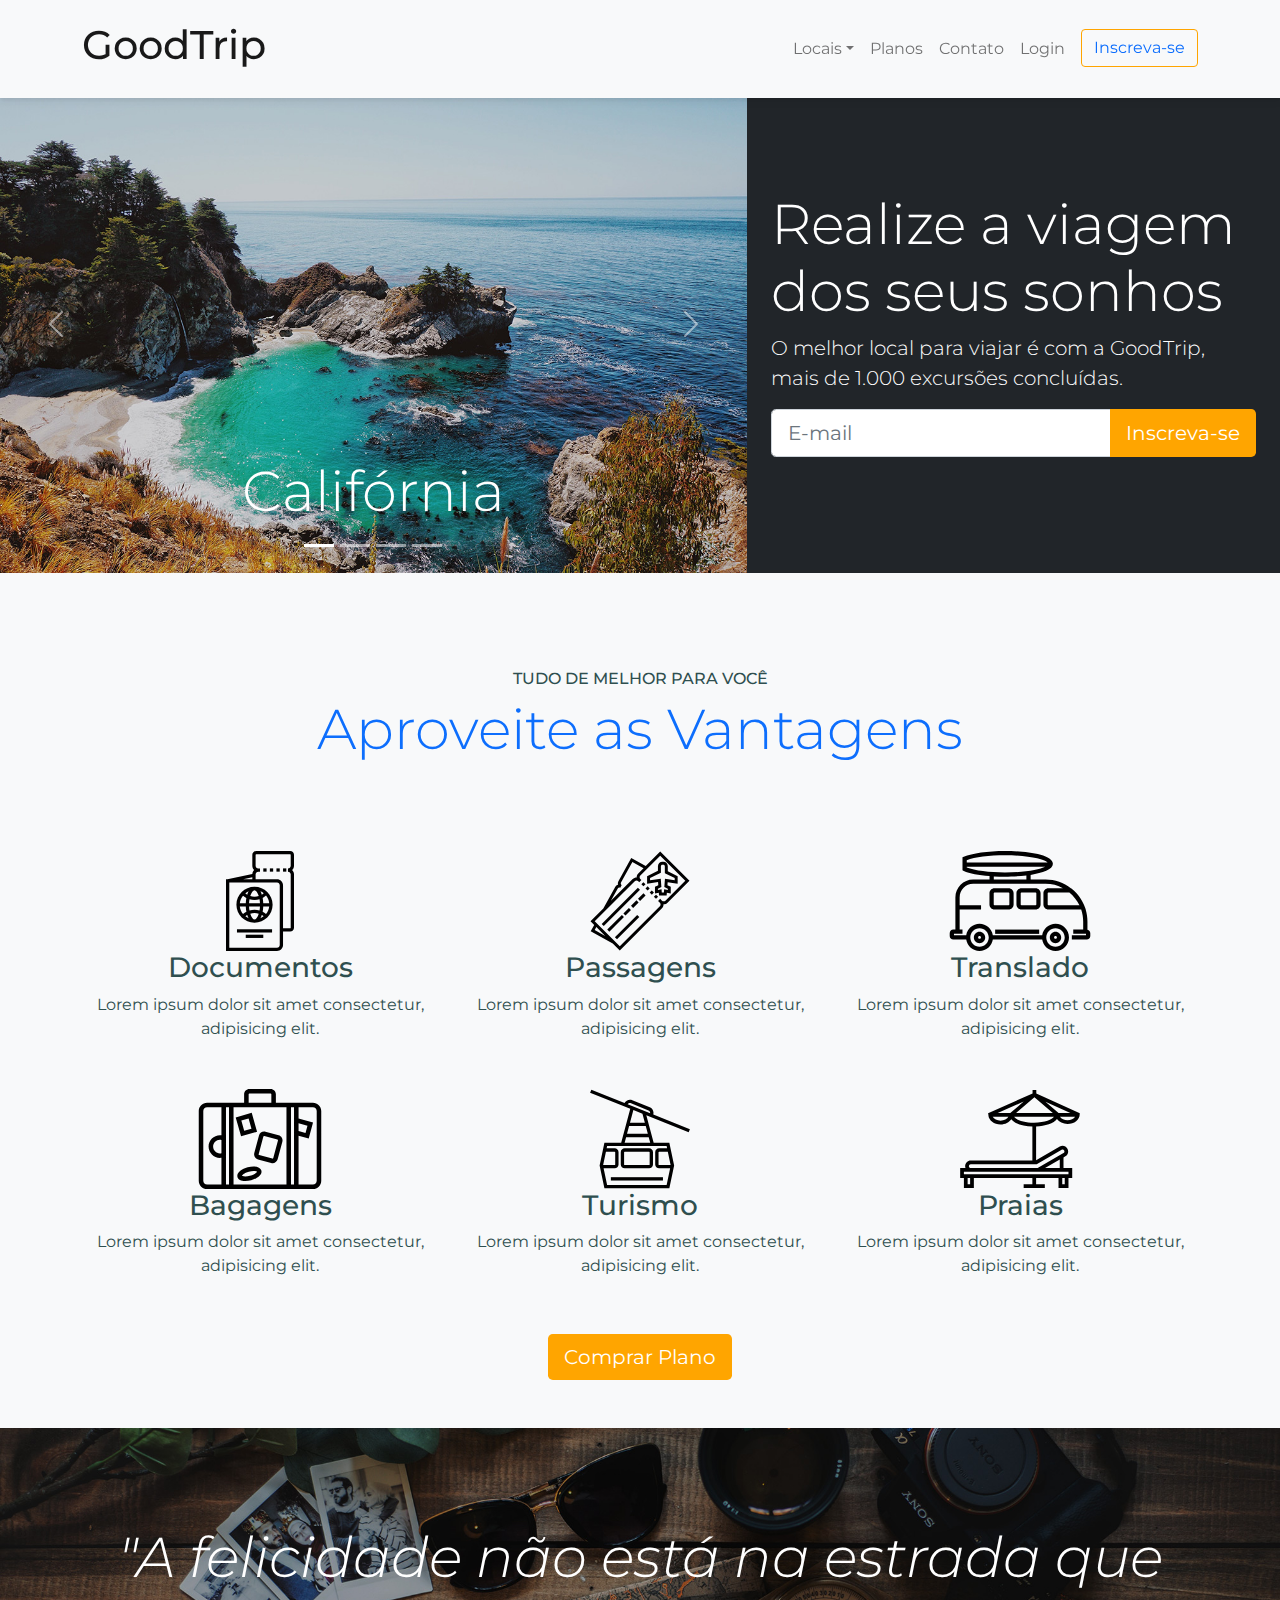
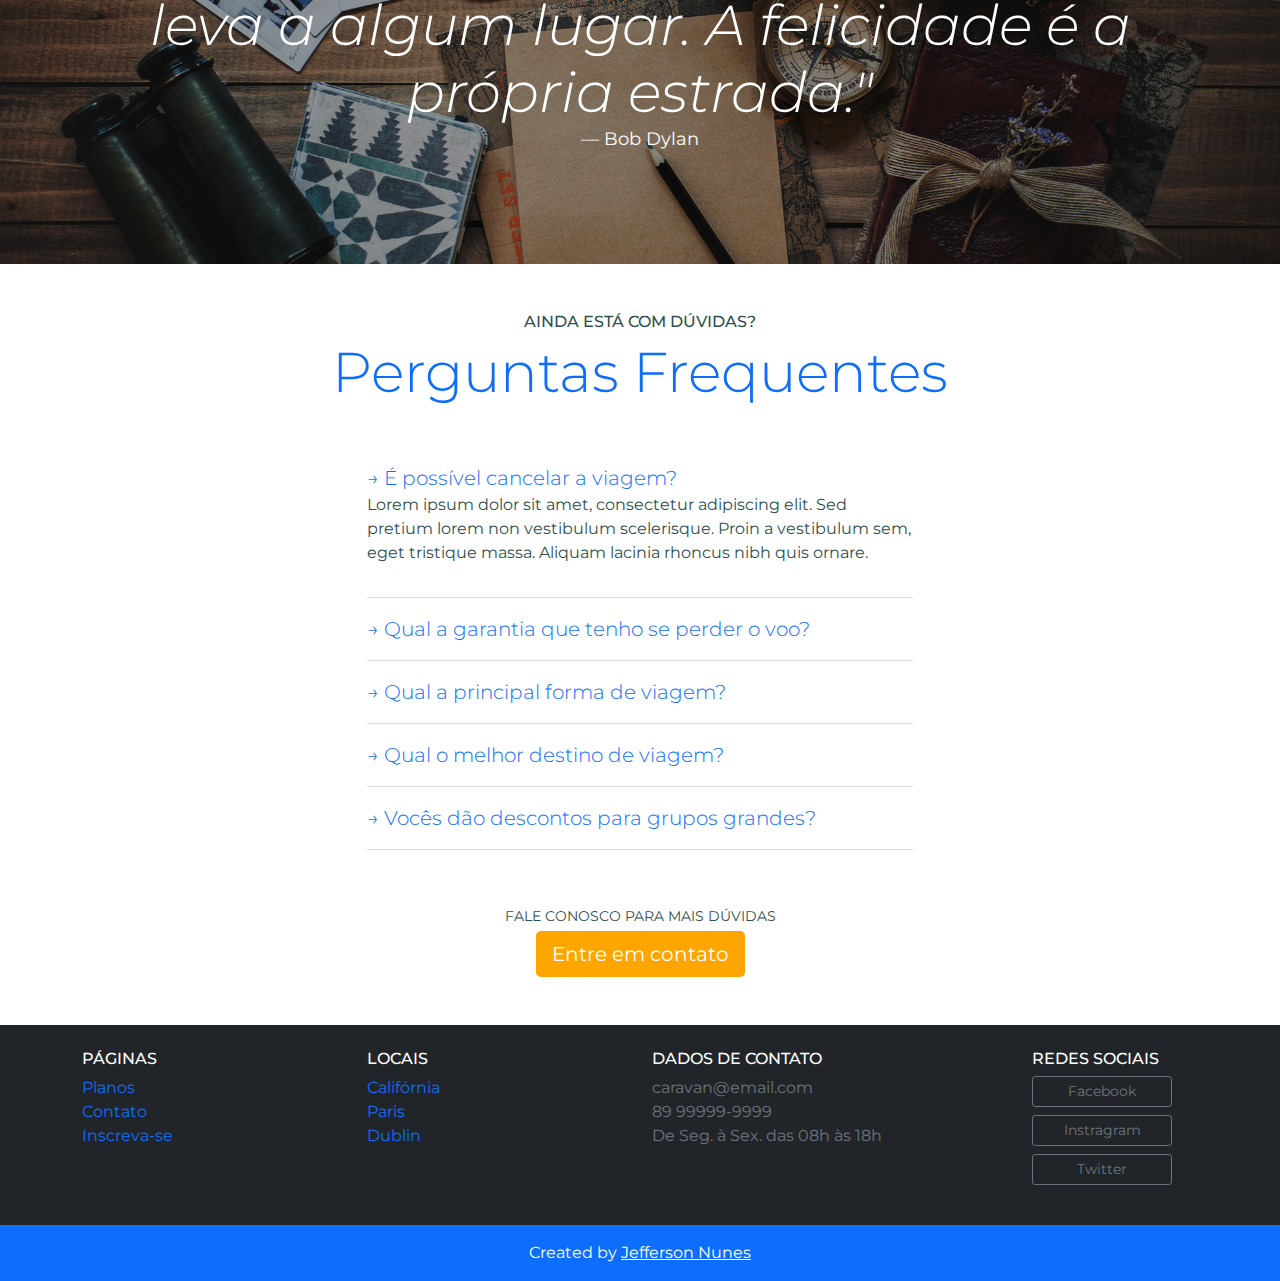
<file: index.html>
<!DOCTYPE html>
<html lang="pt-br">
<head>
    <meta charset="UTF-8">
    <meta name="viewport" content="width=device-width, initial-scale=1.0">
    <title>GoodTrip</title>
    <link rel="stylesheet" type="text/css" href="./css/bootstrap.css">
    <link rel="stylesheet" type="text/css" href="./css/style.css">
    <link rel="preconnect" href="https://fonts.gstatic.com">
    <link href="https://fonts.googleapis.com/css2?family=Montserrat:ital,wght@0,400;0,500;0,700;0,900;1,500&display=swap" rel="stylesheet">
</head>
<body>

    <!-- MODAL LOGIN -->
      <div class="modal fade" id="modalLogin" tabindex="-1" aria-labelledby="Modal Login Título" aria-hidden="true">
        <div class="modal-dialog">
          <div class="modal-content">
            <div class="modal-header">
              <h5 class="modal-title" id="exampleModalLabel">Faça Login</h5>
              <button type="button" class="btn-close" data-bs-dismiss="modal" aria-label="Close"></button>
            </div>
            <div class="modal-body">
                <form>
                    <div class="mb-3">
                      <label for="exampleInputEmail1" class="form-label">E-mail</label>
                      <input type="email" class="form-control" id="loginEmail" aria-describedby="emailHelp">
                    </div>
                    <div class="mb-3">
                      <label for="exampleInputPassword1" class="form-label">Senha</label>
                      <input type="password" class="form-control" id="loginSenha">
                    </div>
                    <div class="mb-3 form-check">
                      <input type="checkbox" class="form-check-input" id="exampleCheck1">
                      <label class="form-check-label" for="exampleCheck1">Mantenha conectado</label>
                    </div>
                    <button type="submit" class="btn btn-primary">Entrar</button>
                    <div id="emailHelp" class="form-text">Esqueceu sua senha? <a class="text-decoration-none" href="#">Clique aqui.</a></div>
                  </form>
            </div>
            
          </div>
        </div>
      </div>
    <!-- FIM MODAL LOGIN -->
    <nav class="navbar navbar-expand-md fixed-top navbar-light bg-light py-3 box-shadow">
        <div class="container">
            <a href="index.html" class="navbar-brand">
                <h1 class="fs-1">GoodTrip</h1>
                <!-- <img src="./img/caravan.svg" alt="Caravan"> -->
            </a>
            <button class="navbar-toggler" type="button" data-bs-toggle="collapse" data-bs-target="#navbarSupportedContent" aria-controls="navbarSupportedContent" aria-expanded="false" aria-label="Toggle navigation">
                <span class="navbar-toggler-icon"></span>
            </button>
            <div class="collapse navbar-collapse justify-content-end" id="navbarSupportedContent">
                <ul class="navbar-nav ml-auto">
                    <li class="nav-item dropdown" >
                        <a href="#" class="nav-link dropdown-toggle" id="navbarDropdown" role="button" data-bs-toggle="dropdown" aria-expanded="false">Locais</a>
                        <ul class="dropdown-menu" aria-labelledby="navbarDropdown">
                            <li><a class="dropdown-item" href="local.html">Fortaleza</a></li>
                            <li><a class="dropdown-item" href="local.html">Califórnia</a></li>
                            <li><a class="dropdown-item" href="local.html">Paris</a></li>
                            <li><a class="dropdown-item" href="local.html">Dublin</a></li>
                        </ul>
                    </li>
                    <li class="nav-item">
                        <a href="planos.html" class="nav-link">Planos</a>
                    </li>
                    <li class="nav-item">
                        <a href="contato.html" class="nav-link">Contato</a>
                    </li>
                    <li class="nav-item">
                        <a href="#" class="nav-link" data-bs-toggle="modal" data-bs-target="#modalLogin"> Login</a>
                    </li>
                    <li class="nav-item">
                        <a class="btn btn-outline-primary ms-md-2" href="inscricao.html">Inscreva-se</a>
                    </li>
                </ul>
            </div>
        </div>
    </nav>

    <section class="container-fluid">
        <div class="row bg-dark text-white">
            <div class="col-lg-7 p-0">
                <div id="carouselCity" class="carousel slide" data-bs-ride="carousel">
                    <ol class="carousel-indicators">
                      <li data-bs-target="#carouselCity" data-bs-slide-to="0" class="active"></li>
                      <li data-bs-target="#carouselCity" data-bs-slide-to="1"></li>
                      <li data-bs-target="#carouselCity" data-bs-slide-to="2"></li>
                      <li data-bs-target="#carouselCity" data-bs-slide-to="3"></li>
                    </ol>
                    <div class="carousel-inner">
                      <div class="carousel-item active">
                        <img src="./img/california.jpg" class="d-block w-100" alt="Califórnia">
                        <div class="carousel-caption">
                            <h3 class="display-4">Califórnia</h3>
                        </div>
                      </div>
                      <div class="carousel-item">
                        <img src="./img/paris.jpg" class="d-block w-100" alt="Paris">
                        <div class="carousel-caption">
                            <h3 class="display-4">Paris</h3>
                        </div>
                      </div>
                      <div class="carousel-item">
                        <img src="./img/dublin.jpg" class="d-block w-100" alt="Dublin">
                        <div class="carousel-caption">
                            <h3 class="display-4">Dublin</h3>
                        </div>
                      </div>
                      <div class="carousel-item">
                        <img src="./img/fortaleza.jpg" class="d-block w-100" alt="Fortaleza">
                        <div class="carousel-caption">
                            <h3 class="display-4">Fortaleza</h3>
                        </div>
                    </div>
                    <a class="carousel-control-prev" href="#carouselCity" role="button" data-bs-slide="prev">
                      <span class="carousel-control-prev-icon" aria-hidden="true"></span>
                      <span class="visually-hidden">Previous</span>
                    </a>
                    <a class="carousel-control-next" href="#carouselCity" role="button" data-bs-slide="next">
                      <span class="carousel-control-next-icon" aria-hidden="true"></span>
                      <span class="visually-hidden">Next</span>
                    </a>
                </div>
                </div>
            </div>
            <div class="col-lg-5 p-4 align-self-center">
                <h1 class="display-4">Realize a viagem dos seus sonhos</h1>
                <p class="lead">O melhor local para viajar é com a GoodTrip, mais de 1.000 excursões concluídas.</p>
                <form>
                    <div class="input-group input-group-lg">
                        <input type="email" required class="form-control" placeholder="E-mail" aria-label="digite seu email">
                        <button class="btn btn-primary" type="button">Inscreva-se</button>
                    </div>
                </form>
            </div>
        </div>
    </section>

    <section class="py-5 bg-light text-center">
        <div class="container">
            <div class="my-5">
                <span class="h6 d-block">TUDO DE MELHOR PARA VOCÊ</span>
                <h2 class="display-4 text-primary">Aproveite as Vantagens</h2>
            </div>
            <div class="row py-4">
                <div class="col-xl-4 col-md-6 my-3">
                    <div style="height: 100px;" class="d-flex justify-content-center">
                        <img src="./img/icones/passaporte.svg" alt="Passaporte">
                    </div>
                    <h3>Documentos</h3>
                    <p>Lorem ipsum dolor sit amet consectetur, adipisicing elit.</p>
                </div>
                <div class="col-xl-4 col-md-6 my-3">
                    <div style="height: 100px;" class="d-flex justify-content-center">
                        <img src="./img/icones/passagens.svg" alt="Passagens">
                    </div>
                    <h3>Passagens</h3>
                    <p>Lorem ipsum dolor sit amet consectetur, adipisicing elit.</p>
                </div>
                <div class="col-xl-4 col-md-6 my-3">
                    <div style="height: 100px;" class="d-flex justify-content-center">
                        <img src="./img/icones/translado.svg" alt="translado">
                    </div>
                    <h3>Translado</h3>
                    <p>Lorem ipsum dolor sit amet consectetur, adipisicing elit.</p>
                </div>
                <div class="col-xl-4 col-md-6 my-3">
                    <div style="height: 100px;" class="d-flex justify-content-center">
                        <img src="./img/icones/bagagens.svg" alt="Bagagens">
                    </div>
                    <h3>Bagagens</h3>
                    <p>Lorem ipsum dolor sit amet consectetur, adipisicing elit.</p>
                </div>
                <div class="col-xl-4 col-md-6 my-3">
                    <div style="height: 100px;" class="d-flex justify-content-center">
                        <img src="./img/icones/turismo.svg" alt="Turismo">
                    </div>
                    <h3>Turismo</h3>
                    <p>Lorem ipsum dolor sit amet consectetur, adipisicing elit.</p>
                </div>
                <div class="col-xl-4 col-md-6 my-3">
                    <div style="height: 100px;" class="d-flex justify-content-center">
                        <img src="./img/icones/praias.svg" alt="praias">
                    </div>
                    <h3>Praias</h3>
                    <p>Lorem ipsum dolor sit amet consectetur, adipisicing elit.</p>
                </div>
            </div>

            <a href="planos.html" class="btn btn-primary btn-lg">Comprar Plano</a>
        </div>
    </section>

    <section id="home-quote" class="p-md-5">
        <blockquote class="blockquote text-center text-white p-md-5 p-3" >
            <p class="display-4"><em>"A felicidade não está na estrada que leva a algum lugar. A felicidade é a própria estrada."</em></p>
            <figcaption class="blockquote-footer text-white">Bob Dylan</figcaption>
        </blockquote>
    </section>

    <section class="container">
        <div class="my-5 text-center">
            <span class="h6 d-block">AINDA ESTÁ COM DÚVIDAS?</span>
            <h2 class="display-4 text-primary">Perguntas Frequentes</h2>
        </div>
        <div class="row justify-content-center">
            <div class="col-md-6" id="perguntasFrequentes" data-children="pergunta">
                <div class="pergunta py-2">
                    <a class="lead collapsed text-decoration-none" data-bs-toggle="collapse" href="#pergunta1">→ É possível cancelar a viagem?</a>
                    <div id="pergunta1" class="collapse.show" data-parent="#perguntasFrequentes" role="tabpanel"><p>
                        Lorem ipsum dolor sit amet, consectetur adipiscing elit. Sed pretium lorem non vestibulum scelerisque. Proin a vestibulum sem, eget tristique massa. Aliquam lacinia rhoncus nibh quis ornare.
                    </p></div>
                </div>
                <div class="dropdown-divider"></div>
                <div class="pergunta py-2">
                    <a class="lead collapsed text-decoration-none" data-bs-toggle="collapse" href="#pergunta2">→ Qual a garantia que tenho se perder o voo?</a>
                    <div id="pergunta2" class="collapse" data-parent="#perguntasFrequentes" role="tabpanel"><p>
                        Lorem ipsum dolor sit amet, consectetur adipiscing elit. Sed pretium lorem non vestibulum scelerisque. Proin a vestibulum sem, eget tristique massa. Aliquam lacinia rhoncus nibh quis ornare.
                    </p></div>
                </div>
                <div class="dropdown-divider"></div>
                <div class="pergunta py-2">
                    <a class="lead collapsed text-decoration-none" data-bs-toggle="collapse" href="#pergunta3">→ Qual a principal forma de viagem?</a>
                    <div id="pergunta3" class="collapse" data-parent="#perguntasFrequentes" role="tabpanel"><p>
                        Lorem ipsum dolor sit amet, consectetur adipiscing elit. Sed pretium lorem non vestibulum scelerisque. Proin a vestibulum sem, eget tristique massa. Aliquam lacinia rhoncus nibh quis ornare.
                    </p></div>
                </div>
                <div class="dropdown-divider"></div>
                <div class="pergunta py-2">
                    <a class="lead text-decoration-none" data-bs-toggle="collapse" href="#pergunta4">→ Qual o melhor destino de viagem?</a>
                    <div id="pergunta4" class="collapse" data-parent="#perguntasFrequentes" role="tabpanel"><p>
                        Lorem ipsum dolor sit amet, consectetur adipiscing elit. Sed pretium lorem non vestibulum scelerisque. Proin a vestibulum sem, eget tristique massa. Aliquam lacinia rhoncus nibh quis ornare.
                    </p></div>
                </div>
                <div class="dropdown-divider"></div>
                <div class="pergunta py-2">
                    <a class="lead text-decoration-none" data-bs-toggle="collapse"  href="#pergunta5">→ Vocês dão descontos para grupos grandes?</a>
                    <div id="pergunta5" class="collapse" data-parent="#perguntasFrequentes" role="tabpanel"><p>
                        Lorem ipsum dolor sit amet, consectetur adipiscing elit. Sed pretium lorem non vestibulum scelerisque. Proin a vestibulum sem, eget tristique massa. Aliquam lacinia rhoncus nibh quis ornare.
                    </p></div>
                </div>
                <div class="dropdown-divider"></div>
            </div>
        </div>
        <div class="text-center my-5">
            <p class="small m-1">FALE CONOSCO PARA MAIS DÚVIDAS</p>
            <a class="btn btn-primary btn-lg" href="contato.html">Entre em contato</a>
        </div>
    </section>

    <footer class="bg-dark text-white mt-5">
        <div class="container py-4">
            <div class="row">
                <div class="col-md-3 col-6">
                    <h4 class="h6">PÁGINAS</h4>
                        <ul class="list-unstyled">
                            <li><a class="text-decoration-none" href="planos.html">Planos</a></li>
                            <li><a class="text-decoration-none" href="contato.html">Contato</a></li>
                            <li><a class="text-decoration-none" href="inscricao.html">Inscreva-se</a></li>
                        </ul>
                </div>
                <div class="col-md-3 col-6">
                    <h4 class="h6">LOCAIS</h4>
                        <ul class="list-unstyled text-decoration-none">
                            <li><a class="text-decoration-none" href="local.html">Califórnia</a></li>
                            <li><a class="text-decoration-none" href="local.html">Paris</a></li>
                            <li><a class="text-decoration-none" href="local.html">Dublin</a></li>
                        </ul>
                </div>
                <div class="col-md-4 col-6">
                    <h4 class="h6">DADOS DE CONTATO</h4>
                        <ul class="list-unstyled">
                            <li><a class="text-decoration-none text-secondary" href="mailto:caravan@email.com">caravan@email.com</a> </li>
                            <li><a class="text-decoration-none text-secondary" href="tel:+55 89 99999-9999">89 99999-9999</a></li>
                            <li class="text-secondary">De Seg. à Sex. das 08h às 18h</li>
                        </ul>
                </div>
                <div class="col-md-2 col-6">
                    <h4 class="h6">REDES SOCIAIS</h4>
                    <ul class="list-unstyled">
                        <li><a class="btn btn-outline-secondary d-block mb-2 btn-sm" href="https://facebook.com" target="_blank" style="max-width: 140px;">Facebook</a></li>
                        <li><a class="btn btn-outline-secondary d-block mb-2 btn-sm" href="https://instragram.com" target="_blank" style="max-width: 140px">Instragram</a></li>
                        <li><a class="btn btn-outline-secondary d-block mb-2 btn-sm" href="https://twitter.com" target="_blank" style="max-width: 140px">Twitter</a></li>
                    </ul>
                </div>
            </div>
        </div>
        <div class="bg-primary text-center py-3">
            <p class="mb-0">Created by <a class="text-white" href="https://github.com/jefferson-rtt">Jefferson Nunes</a> </p>
        </div>
    </footer>

    <script type="text/javascript" src="./js/bootstrap.js"></script>
    <script type="text/javascript" src="./js/script.js"></script>
</body>
</html>
</file>
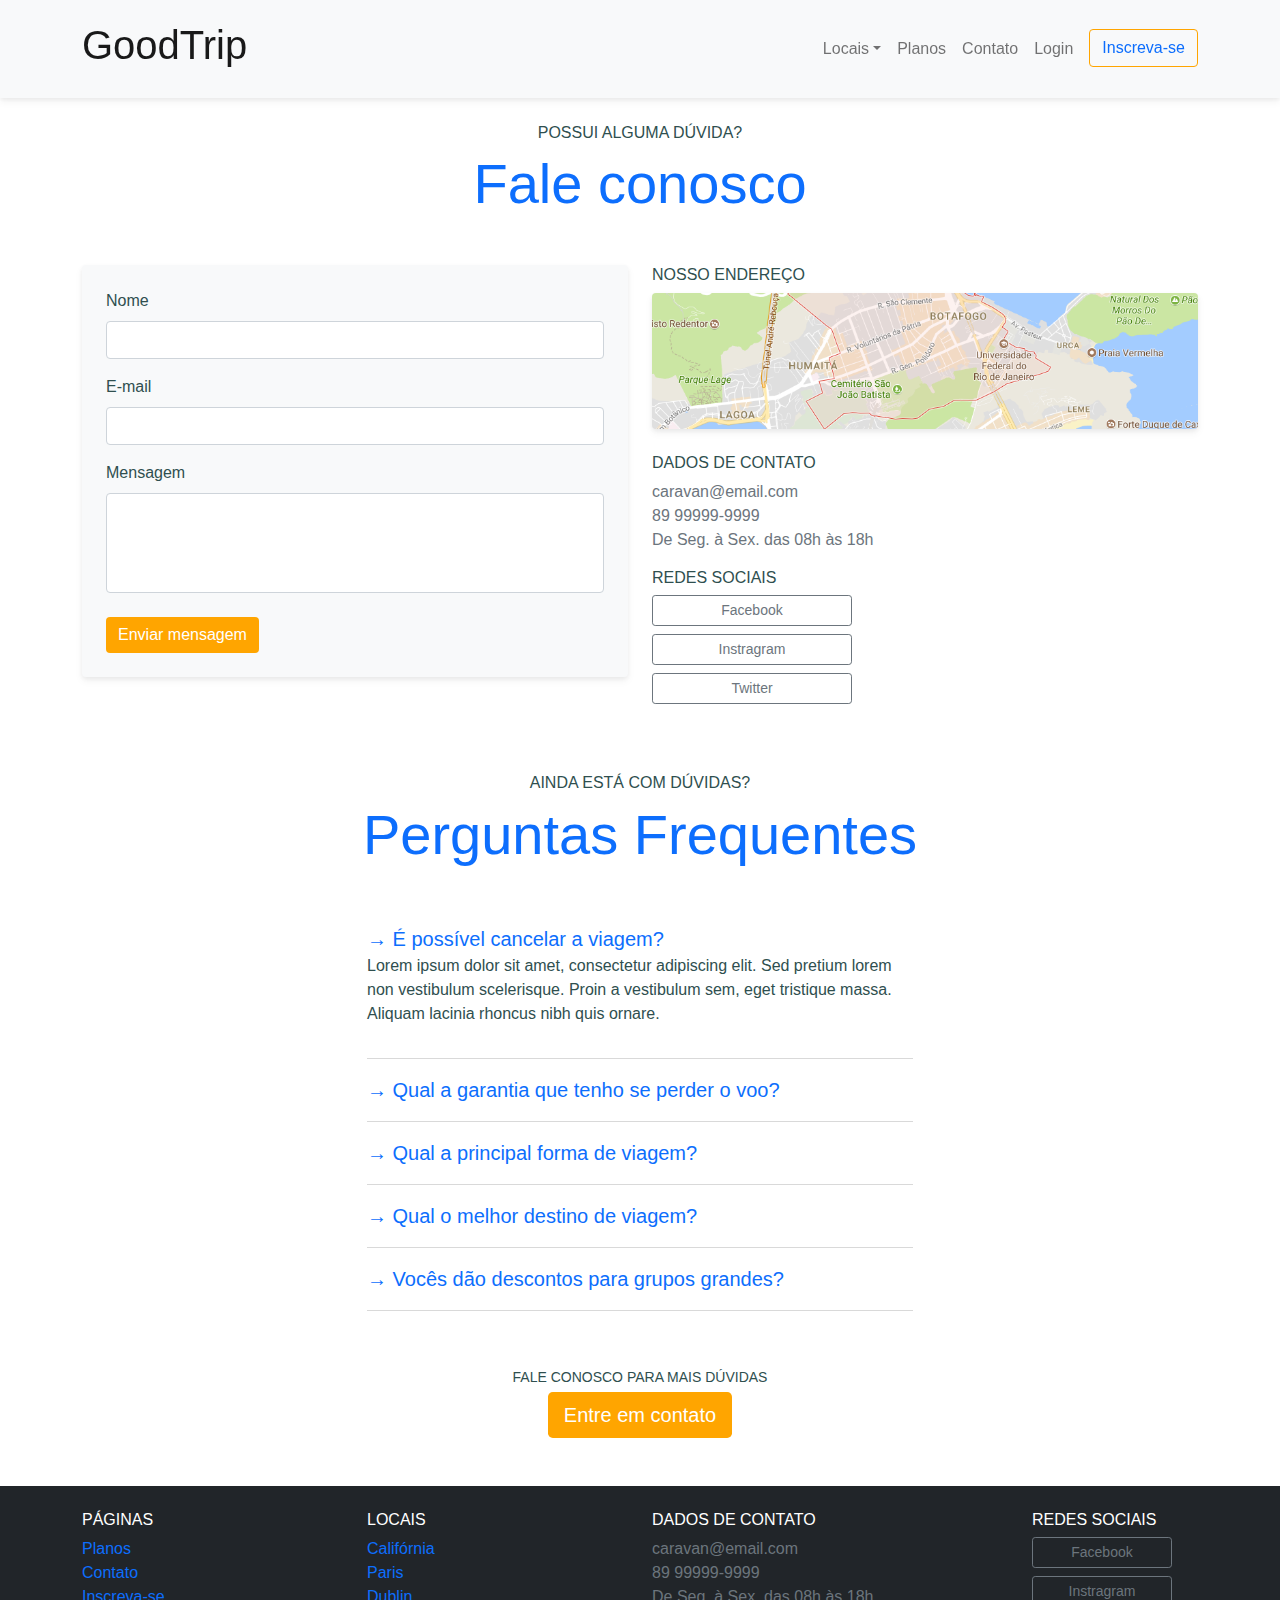
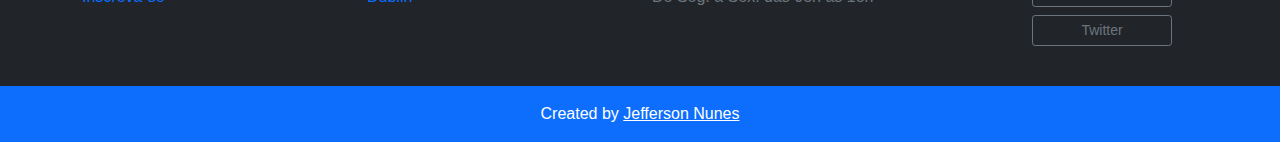
<file: contato.html>
<!DOCTYPE html>
<html lang="pt-br">
<head>
    <meta charset="UTF-8">
    <meta name="viewport" content="width=device-width, initial-scale=1.0">
    <title>GoodTrip</title>
    <link rel="stylesheet" type="text/css" href="./css/bootstrap.css">
    <link rel="stylesheet" type="text/css" href="./css/style.css">
</head>
<body>

    <!-- MODAL LOGIN -->

      <div class="modal fade" id="modalLogin" tabindex="-1" aria-labelledby="Modal Login Título" aria-hidden="true">
        <div class="modal-dialog">
          <div class="modal-content">
            <div class="modal-header">
              <h5 class="modal-title" id="exampleModalLabel">Faça Login</h5>
              <button type="button" class="btn-close" data-bs-dismiss="modal" aria-label="Close"></button>
            </div>
            <div class="modal-body">
                <form>
                    <div class="mb-3">
                      <label for="exampleInputEmail1" class="form-label">E-mail</label>
                      <input type="email" class="form-control" id="loginEmail" aria-describedby="emailHelp">
                    </div>
                    <div class="mb-3">
                      <label for="exampleInputPassword1" class="form-label">Senha</label>
                      <input type="password" class="form-control" id="loginSenha">
                    </div>
                    <div class="mb-3 form-check">
                      <input type="checkbox" class="form-check-input" id="exampleCheck1">
                      <label class="form-check-label" for="exampleCheck1">Mantenha conectado</label>
                    </div>
                    <button type="submit" class="btn btn-primary">Entrar</button>
                    <div id="emailHelp" class="form-text">Esqueceu sua senha? <a class="text-decoration-none" href="#">Clique aqui.</a></div>
                  </form>
            </div>
            
          </div>
        </div>
      </div>


    <!-- FIM MODAL LOGIN -->
    <nav class="navbar navbar-expand-md fixed-top navbar-light bg-light py-3 box-shadow">
        <div class="container">
            <a href="index.html" class="navbar-brand">
                <h1 class="fs-1">GoodTrip</h1>
                <!-- <img src="./img/caravan.svg" alt="Caravan"> -->
            </a>
            <button class="navbar-toggler" type="button" data-bs-toggle="collapse" data-bs-target="#navbarSupportedContent" aria-controls="navbarSupportedContent" aria-expanded="false" aria-label="Toggle navigation">
                <span class="navbar-toggler-icon"></span>
            </button>
            <div class="collapse navbar-collapse justify-content-end" id="navbarSupportedContent">
                <ul class="navbar-nav ml-auto">
                    <li class="nav-item dropdown" >
                        <a href="#" class="nav-link dropdown-toggle" id="navbarDropdown" role="button" data-bs-toggle="dropdown" aria-expanded="false">Locais</a>
                        <ul class="dropdown-menu" aria-labelledby="navbarDropdown">
                            <li><a class="dropdown-item" href="local.html">Fortaleza</a></li>
                            <li><a class="dropdown-item" href="local.html">Califórnia</a></li>
                            <li><a class="dropdown-item" href="local.html">Paris</a></li>
                            <li><a class="dropdown-item" href="local.html">Dublin</a></li>
                        </ul>
                    </li>
                    <li class="nav-item">
                        <a href="planos.html" class="nav-link">Planos</a>
                    </li>
                    <li class="nav-item">
                        <a href="contato.html" class="nav-link">Contato</a>
                    </li>
                    <li class="nav-item">
                        <a href="#" class="nav-link" data-bs-toggle="modal" data-bs-target="#modalLogin"> Login</a>
                    </li>
                    <li class="nav-item">
                        <a class="btn btn-outline-primary ms-md-2" href="inscricao.html">Inscreva-se</a>
                    </li>
                </ul>
            </div>
        </div>
    </nav>

    <section class="container">
        <div class="my-5 text-center">
            <span class="h6 d-block">POSSUI ALGUMA DÚVIDA?</span>
            <h1 class="display-4 text-primary">Fale conosco</h1>
        </div>
        <div class="row">
            <div class="col-md mb-5">
                <form class="bg-light rounded p-4 box-shadow">
                    <div class="mb-3">
                        <label for="nomeCliente" class="form-label">Nome</label>
                        <input type="password" class="form-control" id="nomeCliente">
                    </div>
                    <div class="mb-3">
                      <label for="clienteEmail" class="form-label">E-mail</label>
                      <input type="email" class="form-control" id="clienteEmail" aria-describedby="Email">
                    </div>
                    <div class="form-group">
                        <label for="mensagemCliente" class="form-label">Mensagem</label>
                        <textarea class="form-control" id="mensagemCliente" style="height: 100px; resize: none;"></textarea>
                      </div>
                    <button type="submit" class="btn btn-primary mt-4">Enviar mensagem</button>
                </form>
            </div>
            <div class="col">
                <h2 class="h6">NOSSO ENDEREÇO</h2>
                <a href=""><img class="img-fluid bg-light rounded mb-4 box-shadow" src="./img/mapa.png" alt=""></a>
                    <h4 class="h6">DADOS DE CONTATO</h4>
                        <ul class="list-unstyled">
                            <li><a class="text-decoration-none text-secondary" href="mailto:caravan@email.com">caravan@email.com</a> </li>
                            <li><a class="text-decoration-none text-secondary" href="tel:+55 89 99999-9999">89 99999-9999</a></li>
                            <li class="text-secondary">De Seg. à Sex. das 08h às 18h</li>
                        </ul>
                    <h4 class="h6">REDES SOCIAIS</h4>
                    <ul class="list-unstyled" style="max-width: 200px">
                        <li><a class="btn btn-outline-secondary d-block mb-2 btn-sm" href="https://facebook.com" target="_blank">Facebook</a></li>
                        <li><a class="btn btn-outline-secondary d-block mb-2 btn-sm" href="https://instragram.com" target="_blank">Instragram</a></li>
                        <li><a class="btn btn-outline-secondary d-block mb-2 btn-sm" href="https://twitter.com" target="_blank">Twitter</a></li>
                    </ul>

            </div>
        </div>
    </section>

    <section class="container">
        <div class="my-5 text-center">
            <span class="h6 d-block">AINDA ESTÁ COM DÚVIDAS?</span>
            <h2 class="display-4 text-primary">Perguntas Frequentes</h2>
        </div>
        <div class="row justify-content-center">
            <div class="col-md-6" id="perguntasFrequentes" data-children=".pergunta">
                <div class="pergunta py-2">
                    <a class="lead collapsed text-decoration-none" data-bs-toggle="collapse" href="#pergunta1">→ É possível cancelar a viagem?</a>
                    <div id="pergunta1" class="collapse.show" data-parent="#perguntasFrequentes" role="tabpanel"><p>
                        Lorem ipsum dolor sit amet, consectetur adipiscing elit. Sed pretium lorem non vestibulum scelerisque. Proin a vestibulum sem, eget tristique massa. Aliquam lacinia rhoncus nibh quis ornare.
                    </p></div>
                </div>
                <div class="dropdown-divider"></div>
                <div class="pergunta py-2">
                    <a class="lead collapsed text-decoration-none" data-bs-toggle="collapse" href="#pergunta2">→ Qual a garantia que tenho se perder o voo?</a>
                    <div id="pergunta2" class="collapse" data-parent="#perguntasFrequentes" role="tabpanel"><p>
                        Lorem ipsum dolor sit amet, consectetur adipiscing elit. Sed pretium lorem non vestibulum scelerisque. Proin a vestibulum sem, eget tristique massa. Aliquam lacinia rhoncus nibh quis ornare.
                    </p></div>
                </div>
                <div class="dropdown-divider"></div>
                <div class="pergunta py-2">
                    <a class="lead collapsed text-decoration-none" data-bs-toggle="collapse" href="#pergunta3">→ Qual a principal forma de viagem?</a>
                    <div id="pergunta3" class="collapse" data-parent="#perguntasFrequentes" role="tabpanel"><p>
                        Lorem ipsum dolor sit amet, consectetur adipiscing elit. Sed pretium lorem non vestibulum scelerisque. Proin a vestibulum sem, eget tristique massa. Aliquam lacinia rhoncus nibh quis ornare.
                    </p></div>
                </div>
                <div class="dropdown-divider"></div>
                <div class="pergunta py-2">
                    <a class="lead text-decoration-none" data-bs-toggle="collapse" href="#pergunta4">→ Qual o melhor destino de viagem?</a>
                    <div id="pergunta4" class="collapse" data-parent="#perguntasFrequentes" role="tabpanel"><p>
                        Lorem ipsum dolor sit amet, consectetur adipiscing elit. Sed pretium lorem non vestibulum scelerisque. Proin a vestibulum sem, eget tristique massa. Aliquam lacinia rhoncus nibh quis ornare.
                    </p></div>
                </div>
                <div class="dropdown-divider"></div>
                <div class="pergunta py-2">
                    <a class="lead text-decoration-none" data-bs-toggle="collapse"  href="#pergunta5">→ Vocês dão descontos para grupos grandes?</a>
                    <div id="pergunta5" class="collapse" data-parent="#perguntasFrequentes" role="tabpanel"><p>
                        Lorem ipsum dolor sit amet, consectetur adipiscing elit. Sed pretium lorem non vestibulum scelerisque. Proin a vestibulum sem, eget tristique massa. Aliquam lacinia rhoncus nibh quis ornare.
                    </p></div>
                </div>
                <div class="dropdown-divider"></div>
            </div>
        </div>
        <div class="text-center my-5">
            <p class="small m-1">FALE CONOSCO PARA MAIS DÚVIDAS</p>
            <a class="btn btn-primary btn-lg" href="contato.html">Entre em contato</a>
        </div>
    </section>

    <footer class="bg-dark text-white mt-5">
        <div class="container py-4">
            <div class="row">
                <div class="col-md-3 col-6">
                    <h4 class="h6">PÁGINAS</h4>
                        <ul class="list-unstyled">
                            <li><a class="text-decoration-none" href="planos.html">Planos</a></li>
                            <li><a class="text-decoration-none" href="contato.html">Contato</a></li>
                            <li><a class="text-decoration-none" href="inscricao.html">Inscreva-se</a></li>
                        </ul>
                </div>
                <div class="col-md-3 col-6">
                    <h4 class="h6">LOCAIS</h4>
                        <ul class="list-unstyled text-decoration-none">
                            <li><a class="text-decoration-none" href="local.html">Califórnia</a></li>
                            <li><a class="text-decoration-none" href="local.html">Paris</a></li>
                            <li><a class="text-decoration-none" href="local.html">Dublin</a></li>
                        </ul>
                </div>
                <div class="col-md-4 col-6">
                    <h4 class="h6">DADOS DE CONTATO</h4>
                        <ul class="list-unstyled">
                            <li><a class="text-decoration-none text-secondary" href="mailto:caravan@email.com">caravan@email.com</a> </li>
                            <li><a class="text-decoration-none text-secondary" href="tel:+55 89 99999-9999">89 99999-9999</a></li>
                            <li class="text-secondary">De Seg. à Sex. das 08h às 18h</li>
                        </ul>
                </div>
                <div class="col-md-2 col-6">
                    <h4 class="h6">REDES SOCIAIS</h4>
                    <ul class="list-unstyled">
                        <li><a class="btn btn-outline-secondary d-block mb-2 btn-sm" href="https://facebook.com" target="_blank" style="max-width: 140px;">Facebook</a></li>
                        <li><a class="btn btn-outline-secondary d-block mb-2 btn-sm" href="https://instragram.com" target="_blank" style="max-width: 140px">Instragram</a></li>
                        <li><a class="btn btn-outline-secondary d-block mb-2 btn-sm" href="https://twitter.com" target="_blank" style="max-width: 140px">Twitter</a></li>
                    </ul>
                </div>
            </div>
        </div>
        <div class="bg-primary text-center py-3">
            <p class="mb-0">Created by <a class="text-white" href="https://github.com/jefferson-rtt">Jefferson Nunes</a> </p>
        </div>
    </footer>

    <script type="text/javascript" src="./js/bootstrap.js"></script>
    <script type="text/javascript" src="./js/script.js"></script>
</body>
</html>
</file>
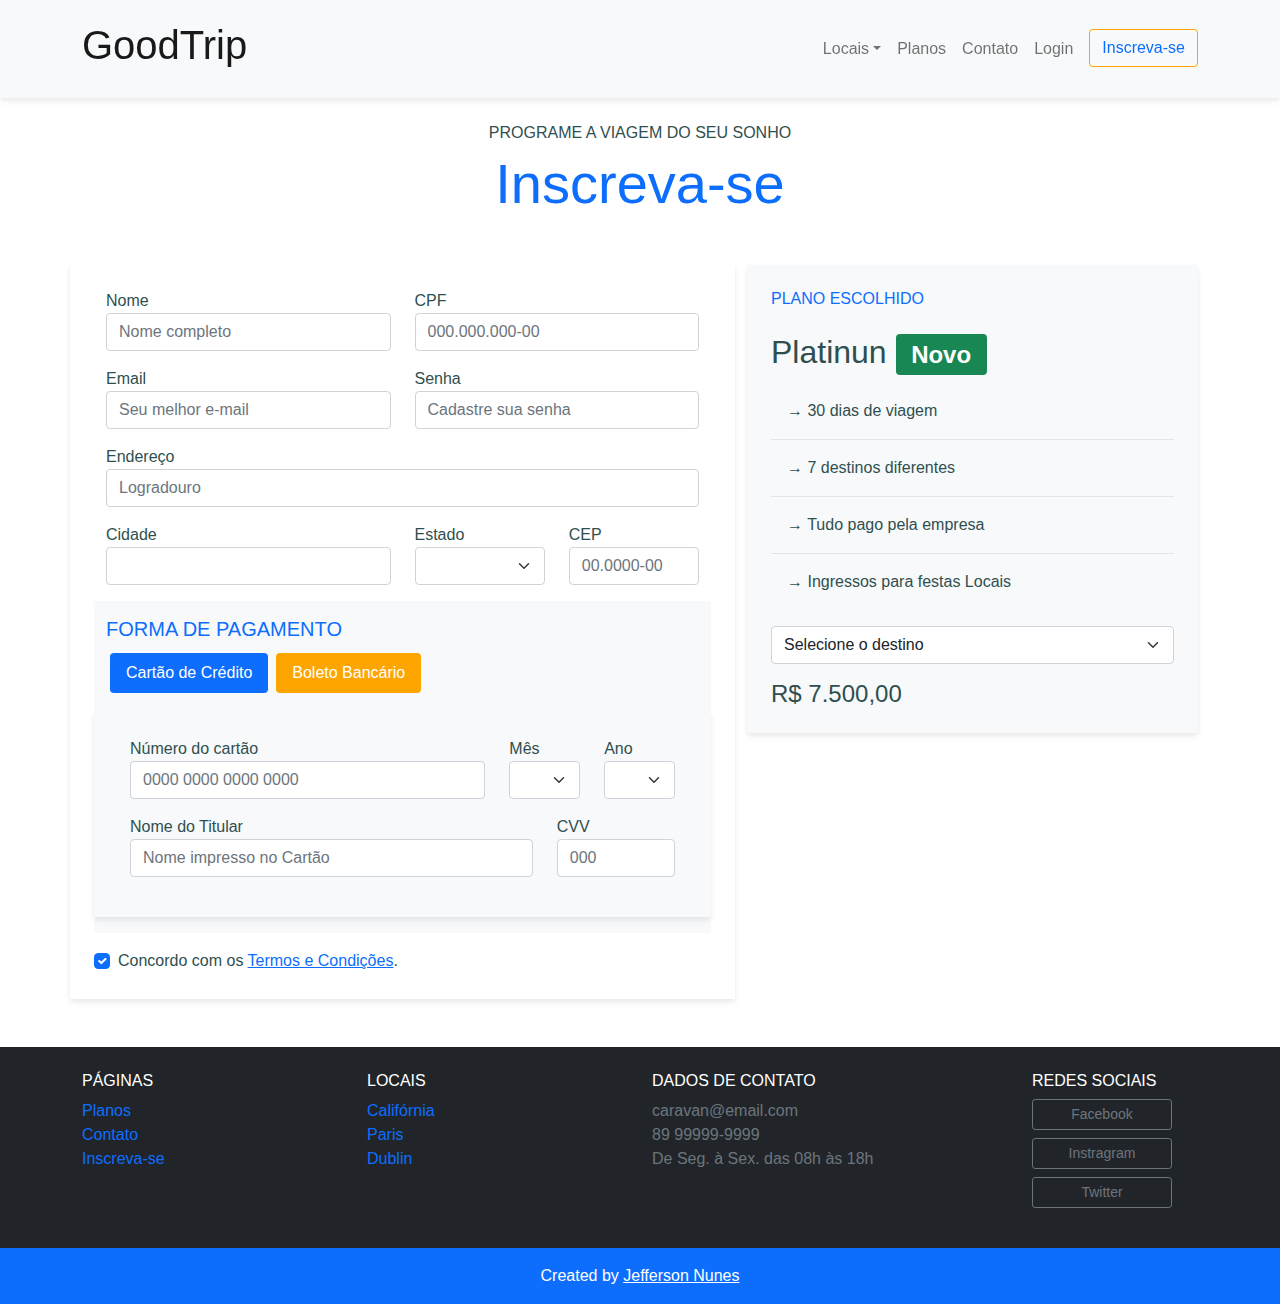
<file: inscricao.html>
<!DOCTYPE html>
<html lang="pt-br">
<head>
    <meta charset="UTF-8">
    <meta name="viewport" content="width=device-width, initial-scale=1.0">
    <title>GoodTrip</title>
    <link rel="stylesheet" type="text/css" href="./css/bootstrap.css">
    <link rel="stylesheet" type="text/css" href="./css/style.css">
</head>
<body>

    <!-- MODAL LOGIN -->
      <div class="modal fade" id="modalLogin" tabindex="-1" aria-labelledby="Modal Login Título" aria-hidden="true">
        <div class="modal-dialog">
          <div class="modal-content">
            <div class="modal-header">
              <h5 class="modal-title" id="exampleModalLabel">Faça Login</h5>
              <button type="button" class="btn-close" data-bs-dismiss="modal" aria-label="Close"></button>
            </div>
            <div class="modal-body">
                <form>
                    <div class="mb-3">
                      <label for="exampleInputEmail1" class="form-label">E-mail</label>
                      <input type="email" class="form-control" id="loginEmail" aria-describedby="emailHelp">
                    </div>
                    <div class="mb-3">
                      <label for="exampleInputPassword1" class="form-label">Senha</label>
                      <input type="password" class="form-control" id="loginSenha">
                    </div>
                    <div class="mb-3 form-check">
                      <input type="checkbox" class="form-check-input" id="exampleCheck1">
                      <label class="form-check-label" for="exampleCheck1">Mantenha conectado</label>
                    </div>
                    <button type="submit" class="btn btn-primary">Entrar</button>
                    <div id="emailHelp" class="form-text">Esqueceu sua senha? <a class="text-decoration-none" href="#">Clique aqui.</a></div>
                  </form>
            </div>
            
          </div>
        </div>
      </div>
    <!-- FIM MODAL LOGIN -->

    <nav class="navbar navbar-expand-md fixed-top navbar-light bg-light py-3 box-shadow">
        <div class="container">
            <a href="index.html" class="navbar-brand">
                <h1 class="fs-1">GoodTrip</h1>
                <!-- <img src="./img/caravan.svg" alt="Caravan"> -->
            </a>
            <button class="navbar-toggler" type="button" data-bs-toggle="collapse" data-bs-target="#navbarSupportedContent" aria-controls="navbarSupportedContent" aria-expanded="false" aria-label="Toggle navigation">
                <span class="navbar-toggler-icon"></span>
            </button>
            <div class="collapse navbar-collapse justify-content-end" id="navbarSupportedContent">
                <ul class="navbar-nav ml-auto">
                    <li class="nav-item dropdown" >
                        <a href="#" class="nav-link dropdown-toggle" id="navbarDropdown" role="button" data-bs-toggle="dropdown" aria-expanded="false">Locais</a>
                        <ul class="dropdown-menu" aria-labelledby="navbarDropdown">
                            <li><a class="dropdown-item" href="local.html">Fortaleza</a></li>
                            <li><a class="dropdown-item" href="local.html">Califórnia</a></li>
                            <li><a class="dropdown-item" href="local.html">Paris</a></li>
                            <li><a class="dropdown-item" href="local.html">Dublin</a></li>
                        </ul>
                    </li>
                    <li class="nav-item">
                        <a href="planos.html" class="nav-link">Planos</a>
                    </li>
                    <li class="nav-item">
                        <a href="contato.html" class="nav-link">Contato</a>
                    </li>
                    <li class="nav-item">
                        <a href="#" class="nav-link" data-bs-toggle="modal" data-bs-target="#modalLogin"> Login</a>
                    </li>
                    <li class="nav-item">
                        <a class="btn btn-outline-primary ms-md-2" href="inscricao.html">Inscreva-se</a>
                    </li>
                </ul>
            </div>
        </div>
    </nav>

    <section class="container">
        <div class="my-5 text-center">
            <span class="h6 d-block">PROGRAME A VIAGEM DO SEU SONHO</span>
            <h1 class="display-4 text-primary">Inscreva-se</h1>
        </div>
        <div class="row ">
            <form action="" class="col-lg">
                <div class="row p-4 box-shadow">
                    <div class="form-group mb-3 col-md-6">
                        <label for="inputNome">Nome</label>
                        <input type="text" id="inputNome" class="form-control" required placeholder="Nome completo" aria-label="Nome completo">
                    </div>
                    <div class="form-group mb-3 col-md-6">
                        <label for="inputCPF">CPF</label>
                        <input type="text" id="inputCPF" class="form-control" required placeholder="000.000.000-00">
                    </div>
                    <div class="form-group mb-3 col-md-6">
                        <label for="inputEmail">Email</label>
                        <input type="email" id="inputEmail" class="form-control" required placeholder="Seu melhor e-mail">
                    </div>
                    <div class="form-group mb-3 col-md-6">
                        <label for="inputPassword">Senha</label>
                        <input type="password" id="inputPassword" class="form-control" required placeholder="Cadastre sua senha">
                    </div>
                    <div class="form-group mb-3 col-12">
                        <label for="inputAddress">Endereço</label>
                        <input type="text" id="inputAddress" class="form-control" required placeholder="Logradouro">
                    </div>
                    <div class="form-group mb-3 col-md-6">
                        <label for="inputCity">Cidade</label>
                        <input type="text" id="inputCity" class="form-control" required>
                    </div>
                    <div class="form-group mb-3 col-md-3 col-12">
                        <label for="inputCity">Estado</label>
                        <select id="inputCity" class="form-select" aria-label="Selecione seu Estado">
                            <option selected></option>
                            <option value="1">Piauí</option>
                            <option value="2">Goiás</option>
                            <option value="3">São Paulo</option>
                            <option value="4">Rio de Janeiro</option>
                            <option value="5">Paraná</option>
                            <option value="6">Bahia</option>
                            <option value="7">Pernambuco</option>
                            <option value="8">Ceará</option>
                        </select>
                    </div>
                    <div class="form-group mb-3 col-md-3 col-12">
                        <label for="inputCep">CEP</label>
                        <input type="text" id="inputCep" class="form-control" required placeholder="00.0000-00">
                    </div>
    
                    <div class="form-group mb-3 py-3 col-12 bg-light">
                        <h2 class="h5 text-primary">FORMA DE PAGAMENTO</h2>
                        <ul class="nav nav-pills mb-3" id="pills-tab" role="tablist">
                            <li class="nav-item" role="presentation">
                                <a class="nav-link active btn btn-primary m-1" id="pills-home-tab" data-bs-toggle="tab" href="#pills-home" role="tab" aria-controls="pills-home" aria-selected="true">Cartão de Crédito</a>
                            </li>
                            <li class="nav-item" role="presentation">
                                <a class="nav-link btn btn-primary m-1" id="pills-profile-tab" data-bs-toggle="tab" href="#pills-profile" role="tab" aria-controls="pills-profile" aria-selected="false">Boleto Bancário</a>
                            </li>
                        </ul>
                        <div class="tab-content " id="pills-tabContent">
                            <div class="tab-pane fade show active" id="pills-home" role="tabpanel" aria-labelledby="pills-home-tab">
                                <div class="row p-4 box-shadow">
                                    <div class="form-group mb-3 col-md-8">
                                        <label for="inputCard">Número do cartão</label>
                                        <input type="text" id="inputCard" class="form-control" required placeholder="0000 0000 0000 0000">
                                    </div>
                                    <div class="form-group mb-3 col-md-2">
                                        <label for="inputVal">Mês</label>
                                        <select id="inputVal" class="form-select" aria-label="Selecione seu Estado">
                                            <option selected></option>
                                            <option>1</option>
                                            <option>2</option>
                                            <option>3</option>
                                            <option>4</option>
                                            <option>5</option>
                                            <option>6</option>
                                            <option>7</option>
                                            <option>8</option>
                                            <option>9</option>
                                            <option>10</option>
                                            <option>11</option>
                                            <option>12</option>
                                        </select>
                                    </div>
                                    <div class="form-group mb-3 col-md-2">
                                        <label for="inputVali">Ano</label>
                                        <select id="inputVali" class="form-select" aria-label="Selecione seu Estado">
                                            <option selected></option>
                                            <option>2021</option>
                                            <option>2022</option>
                                            <option>2023</option>
                                            <option>2024</option>
                                            <option>2025</option>
                                            <option>2026</option>
                                        </select>
                                    </div>
                                    <div class="form-group mb-3 col-md">
                                        <label for="inputName">Nome do Titular</label>
                                        <input type="text" id="inputName" class="form-control" required placeholder="Nome impresso no Cartão">
                                        </select>
                                    </div>
                                    <div class="form-group mb-3 col-md-3">
                                        <label for="inputName">CVV</label>
                                        <input type="text" id="inputName" class="form-control" required placeholder="000">
                                        </select>
                                    </div>
                                </div>
                            </div>
                            <div class="tab-pane fade" id="pills-profile" role="tabpanel" aria-labelledby="pills-profile-tab">
                                <p>Clique em contratar plano que enviaremos o boleto para o seu email cadastrado.</p>
                            </div>
                        </div>
                    </div>
                    <div class="form-check">
                        <input class="form-check-input" type="checkbox" value="" id="flexCheckChecked" checked>
                        <label class="form-check-label" for="flexCheckChecked">
                            Concordo com os <a href="#">Termos e Condições</a>.
                        </label>
                    </div>
                </div>
            </form>
            <div class="col-lg-5 order-first order-lg-1 ms-auto mb-5">
                <div class="bg-light rounded p-4 box-shadow">
                    <h2 class="h6 text-primary mb-4">PLANO ESCOLHIDO</h2>
                    <h2>Platinun <span class="badge bg-success">Novo</span></h2>
                    <ul class="lista-plano list-unstyled">
                        <li>→ 30 dias de viagem</li>
                        <li>→ 7 destinos diferentes</li>
                        <li>→ Tudo pago pela empresa</li>
                        <li>→ Ingressos para festas Locais</li>
                    </ul>
                    <select class="form-select" aria-label="Default select example">
                        <option selected>Selecione o destino</option>
                        <option value="1">Califórnia</option>
                        <option value="2">Paris</option>
                        <option value="3">Dublin</option>
                    </select>
                    <div class="row mt-3">
                        <div class="col">
                            <span class="h4">R$ 7.500,00</span>
                        </div>
                    </div>
                </div>
            </div>
        </div>  




    </section>

    

    <footer class="bg-dark text-white mt-5">
        <div class="container py-4">
            <div class="row">
                <div class="col-md-3 col-6">
                    <h4 class="h6">PÁGINAS</h4>
                        <ul class="list-unstyled">
                            <li><a class="text-decoration-none" href="planos.html">Planos</a></li>
                            <li><a class="text-decoration-none" href="contato.html">Contato</a></li>
                            <li><a class="text-decoration-none" href="inscricao.html">Inscreva-se</a></li>
                        </ul>
                </div>
                <div class="col-md-3 col-6">
                    <h4 class="h6">LOCAIS</h4>
                        <ul class="list-unstyled text-decoration-none">
                            <li><a class="text-decoration-none" href="local.html">Califórnia</a></li>
                            <li><a class="text-decoration-none" href="local.html">Paris</a></li>
                            <li><a class="text-decoration-none" href="local.html">Dublin</a></li>
                        </ul>
                </div>
                <div class="col-md-4 col-6">
                    <h4 class="h6">DADOS DE CONTATO</h4>
                        <ul class="list-unstyled">
                            <li><a class="text-decoration-none text-secondary" href="mailto:caravan@email.com">caravan@email.com</a> </li>
                            <li><a class="text-decoration-none text-secondary" href="tel:+55 89 99999-9999">89 99999-9999</a></li>
                            <li class="text-secondary">De Seg. à Sex. das 08h às 18h</li>
                        </ul>
                </div>
                <div class="col-md-2 col-6">
                    <h4 class="h6">REDES SOCIAIS</h4>
                    <ul class="list-unstyled">
                        <li><a class="btn btn-outline-secondary d-block mb-2 btn-sm" href="https://facebook.com" target="_blank" style="max-width: 140px;">Facebook</a></li>
                        <li><a class="btn btn-outline-secondary d-block mb-2 btn-sm" href="https://instragram.com" target="_blank" style="max-width: 140px">Instragram</a></li>
                        <li><a class="btn btn-outline-secondary d-block mb-2 btn-sm" href="https://twitter.com" target="_blank" style="max-width: 140px">Twitter</a></li>
                    </ul>
                </div>
            </div>
        </div>
        <div class="bg-primary text-center py-3">
            <p class="mb-0">Created by <a class="text-white" href="https://github.com/jefferson-rtt">Jefferson Nunes</a> </p>
        </div>
    </footer>

    <script type="text/javascript" src="./js/bootstrap.js"></script>
    <script type="text/javascript" src="./js/script.js"></script>
</body>
</html>
</file>
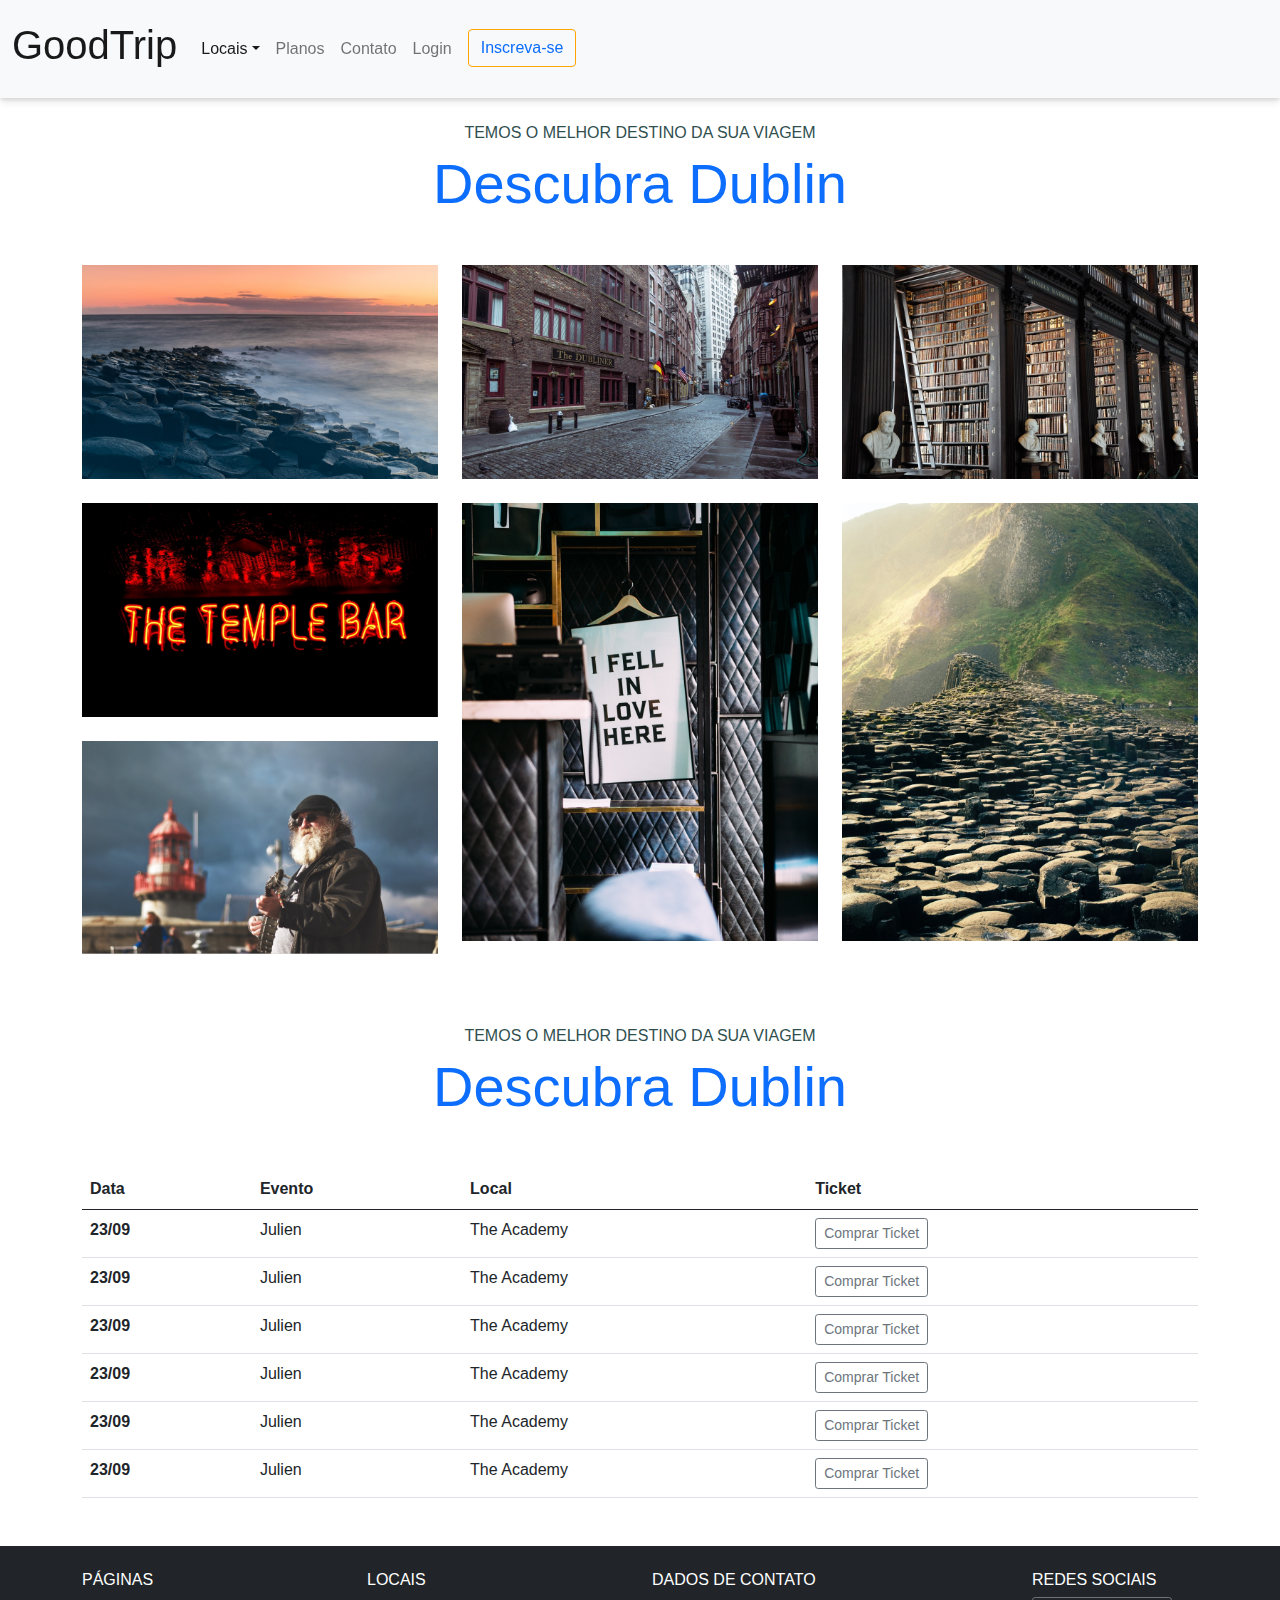
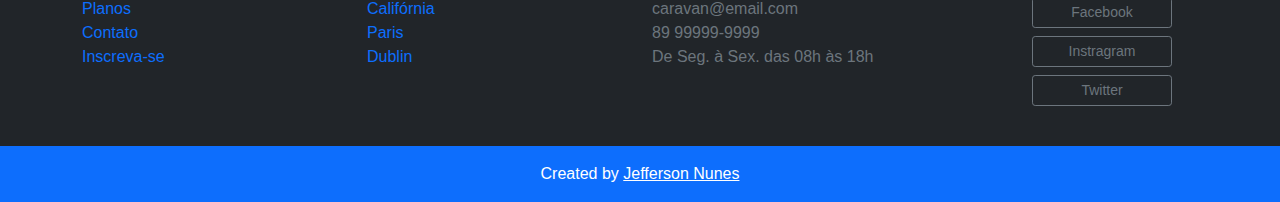
<file: local.html>
<!DOCTYPE html>
<html lang="pt-br">
<head>
    <meta charset="UTF-8">
    <meta name="viewport" content="width=device-width, initial-scale=1.0">
    <title>GoodTrip</title>
    <link rel="stylesheet" type="text/css" href="./css/bootstrap.css">
    <link rel="stylesheet" type="text/css" href="./css/style.css">
</head>
<body>

    <!-- MODAL LOGIN -->

    <nav class="navbar navbar-expand-md fixed-top navbar-light bg-light py-3 box-shadow">
        <div class="container">
            <a href="index.html" class="navbar-brand">
                <h1 class="fs-1">GoodTrip</h1>
                <!-- <img src="./img/caravan.svg" alt="Caravan"> -->
            </a>
            <button class="navbar-toggler" type="button" data-bs-toggle="collapse" data-bs-target="#navbarSupportedContent" aria-controls="navbarSupportedContent" aria-expanded="false" aria-label="Toggle navigation">
                <span class="navbar-toggler-icon"></span>
            </button>
            <div class="collapse navbar-collapse justify-content-end" id="navbarSupportedContent">
                <ul class="navbar-nav ml-auto">
                    <li class="nav-item dropdown" >
                        <a href="#" class="nav-link dropdown-toggle" id="navbarDropdown" role="button" data-bs-toggle="dropdown" aria-expanded="false">Locais</a>
                        <ul class="dropdown-menu" aria-labelledby="navbarDropdown">
                            <li><a class="dropdown-item" href="local.html">Fortaleza</a></li>
                            <li><a class="dropdown-item" href="local.html">Califórnia</a></li>
                            <li><a class="dropdown-item" href="local.html">Paris</a></li>
                            <li><a class="dropdown-item" href="local.html">Dublin</a></li>
                        </ul>
                    </li>
                    <li class="nav-item">
                        <a href="planos.html" class="nav-link">Planos</a>
                    </li>
                    <li class="nav-item">
                        <a href="contato.html" class="nav-link">Contato</a>
                    </li>
                    <li class="nav-item">
                        <a href="#" class="nav-link" data-bs-toggle="modal" data-bs-target="#modalLogin"> Login</a>
                    </li>
                    <li class="nav-item">
                        <a class="btn btn-outline-primary ms-md-2" href="inscricao.html">Inscreva-se</a>
                    </li>
                </ul>
            </div>
        </div>
    </nav>


    <!-- FIM MODAL LOGIN -->
    <nav class="navbar navbar-expand-md fixed-top navbar-light bg-light py-3 box-shadow">
        <div class="container-fluid d-flex">
            <a href="index.html" class="navbar-brand">
                <h1 class="fs-1">GoodTrip</h1>
                <!-- <img src="./img/caravan.svg" alt="Caravan"> -->
            </a>
            <button class="navbar-toggler" type="button" data-bs-toggle="collapse" data-bs-target="#navbarSupportedContent" aria-controls="navbarSupportedContent" aria-expanded="false" aria-label="Toggle navigation">
                <span class="navbar-toggler-icon"></span>
            </button>
            <div class="collapse navbar-collapse" id="navbarSupportedContent">
                <ul class="navbar-nav ml-auto">
                    <li class="nav-item dropdown" >
                        <a href="#" class="nav-link dropdown-toggle active" id="navbarDropdown" role="button" data-bs-toggle="dropdown" aria-expanded="false">Locais</a>
                        <ul class="dropdown-menu" aria-labelledby="navbarDropdown">
                            <li><a class="dropdown-item" href="local.html">Califórnia</a></li>
                            <li><a class="dropdown-item" href="local.html">Paris</a></li>
                            <li><a class="dropdown-item" href="local.html">Dublin</a></li>
                        </ul>
                    </li>
                    <li class="nav-item">
                        <a href="planos.html" class="nav-link">Planos</a>
                    </li>
                    <li class="nav-item">
                        <a href="contato.html" class="nav-link">Contato</a>
                    </li>
                    <li class="nav-item">
                        <a href="#" class="nav-link" data-bs-toggle="modal" data-bs-target="#modalLogin"> Login</a>
                    </li>
                    <li class="nav-item">
                        <a class="btn btn-outline-primary ms-md-2" href="incricao.html">Inscreva-se</a>
                    </li>
                </ul>
            </div>
        </div>
    </nav>

    

    <section class="container">
        <div class="my-5 text-center">
            <span class="h6 d-block">TEMOS O MELHOR DESTINO DA SUA VIAGEM</span>
            <h1 class="display-4 text-primary">Descubra Dublin</h1>
        </div>
        <div class="row">
            <div class="col-md">
                <img class="img-fluid mb-4" src="./img/local/foto-1.jpg">
                <img class="img-fluid mb-4" src="./img/local/foto-2.jpg">
                <img class="img-fluid mb-4" src="./img/local/foto-3.jpg">
            </div>
            <div class="col-md">
                <img class="img-fluid mb-4" src="./img/local/foto-4.jpg">
                <img class="img-fluid mb-4" src="./img/local/foto-5.jpg">
            </div>
            <div class="col-md">
                <img class="img-fluid mb-4" src="./img/local/foto-6.jpg">
                <img class="img-fluid mb-4" src="./img/local/foto-7.jpg">

            </div>
        </div>
    </section>


    <section class="container">
        <div class="my-5 text-center">
            <span class="h6 d-block">TEMOS O MELHOR DESTINO DA SUA VIAGEM</span>
            <h1 class="display-4 text-primary">Descubra Dublin</h1>
        </div>
        <table class="table table-responsive-md table-hover">
            <thead>
                <tr>
                    <th scope="col">Data</th>
                    <th scope="col">Evento</th>
                    <th scope="col">Local</th>
                    <th scope="col">Ticket</th>
                </tr>
              </thead>
              <tbody>
                <tr>
                    <th scope="row">23/09</th>
                    <td>Julien </td>
                    <td>The Academy</td>
                    <td><a href="#" class="btn btn-outline-secondary btn-sm">Comprar Ticket</a></td>
                </tr>
                <tr>
                    <th scope="row">23/09</th>
                    <td>Julien </td>
                    <td>The Academy</td>
                    <td><a href="#" class="btn btn-outline-secondary btn-sm">Comprar Ticket</a></td>
                </tr>
                <tr>
                    <th scope="row">23/09</th>
                    <td>Julien </td>
                    <td>The Academy</td>
                    <td><a href="#" class="btn btn-outline-secondary btn-sm">Comprar Ticket</a></td>
                </tr>
                <tr>
                    <th scope="row">23/09</th>
                    <td>Julien </td>
                    <td>The Academy</td>
                    <td><a href="#" class="btn btn-outline-secondary btn-sm">Comprar Ticket</a></td>
                </tr>
                <tr>
                    <th scope="row">23/09</th>
                    <td>Julien </td>
                    <td>The Academy</td>
                    <td><a href="#" class="btn btn-outline-secondary btn-sm">Comprar Ticket</a></td>
                </tr>
                <tr>
                    <th scope="row">23/09</th>
                    <td>Julien </td>
                    <td>The Academy</td>
                    <td><a href="#" class="btn btn-outline-secondary btn-sm">Comprar Ticket</a></td>
                </tr>
              </tbody>
        </table>
    </section>

    

    <footer class="bg-dark text-white mt-5">
        <div class="container py-4">
            <div class="row">
                <div class="col-md-3 col-6">
                    <h4 class="h6">PÁGINAS</h4>
                        <ul class="list-unstyled">
                            <li><a class="text-decoration-none" href="planos.html">Planos</a></li>
                            <li><a class="text-decoration-none" href="contato.html">Contato</a></li>
                            <li><a class="text-decoration-none" href="inscricao.html">Inscreva-se</a></li>
                        </ul>
                </div>
                <div class="col-md-3 col-6">
                    <h4 class="h6">LOCAIS</h4>
                        <ul class="list-unstyled text-decoration-none">
                            <li><a class="text-decoration-none" href="local.html">Califórnia</a></li>
                            <li><a class="text-decoration-none" href="local.html">Paris</a></li>
                            <li><a class="text-decoration-none" href="local.html">Dublin</a></li>
                        </ul>
                </div>
                <div class="col-md-4 col-6">
                    <h4 class="h6">DADOS DE CONTATO</h4>
                        <ul class="list-unstyled">
                            <li><a class="text-decoration-none text-secondary" href="mailto:caravan@email.com">caravan@email.com</a> </li>
                            <li><a class="text-decoration-none text-secondary" href="tel:+55 89 99999-9999">89 99999-9999</a></li>
                            <li class="text-secondary">De Seg. à Sex. das 08h às 18h</li>
                        </ul>
                </div>
                <div class="col-md-2 col-6">
                    <h4 class="h6">REDES SOCIAIS</h4>
                    <ul class="list-unstyled">
                        <li><a class="btn btn-outline-secondary d-block mb-2 btn-sm" href="https://facebook.com" target="_blank" style="max-width: 140px;">Facebook</a></li>
                        <li><a class="btn btn-outline-secondary d-block mb-2 btn-sm" href="https://instragram.com" target="_blank" style="max-width: 140px">Instragram</a></li>
                        <li><a class="btn btn-outline-secondary d-block mb-2 btn-sm" href="https://twitter.com" target="_blank" style="max-width: 140px">Twitter</a></li>
                    </ul>

                </div>
            </div>
        </div>
        <div class="bg-primary text-center py-3">
            <p class="mb-0">Created by <a class="text-white" href="https://github.com/jefferson-rtt">Jefferson Nunes</a> </p>
        </div>
    </footer>

    <script type="text/javascript" src="./js/bootstrap.js"></script>
    <script type="text/javascript" src="./js/script.js"></script>
</body>
</html>
</file>
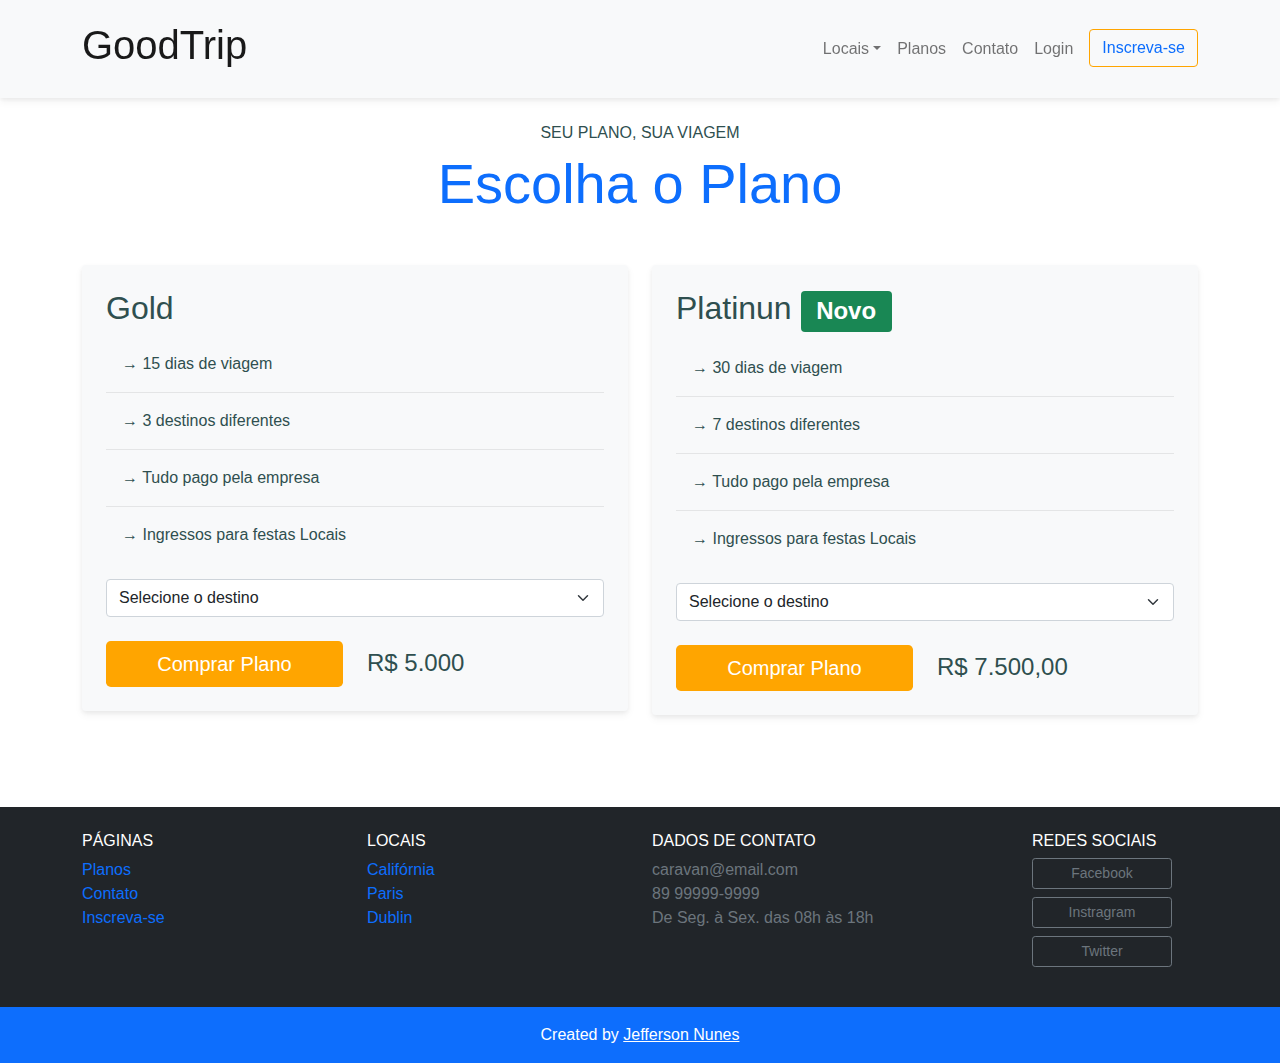
<file: planos.html>
<!DOCTYPE html>
<html lang="pt-br">
<head>
    <meta charset="UTF-8">
    <meta name="viewport" content="width=device-width, initial-scale=1.0">
    <title>GoodTrip</title>
    <link rel="stylesheet" type="text/css" href="./css/bootstrap.css">
    <link rel="stylesheet" type="text/css" href="./css/style.css">
</head>
<body>

    <!-- MODAL LOGIN -->

    <div class="modal fade" id="modalLogin" tabindex="-1" aria-labelledby="Modal Login Título" aria-hidden="true">
        <div class="modal-dialog">
            <div class="modal-content">
                <div class="modal-header">
                <h5 class="modal-title" id="exampleModalLabel">Faça Login</h5>
                <button type="button" class="btn-close" data-bs-dismiss="modal" aria-label="Close"></button>
                </div>
                <div class="modal-body">
                    <form>
                        <div class="mb-3">
                        <label for="exampleInputEmail1" class="form-label">E-mail</label>
                        <input type="email" class="form-control" id="loginEmail" aria-describedby="emailHelp">
                        </div>
                        <div class="mb-3">
                        <label for="exampleInputPassword1" class="form-label">Senha</label>
                        <input type="password" class="form-control" id="loginSenha">
                        </div>
                        <div class="mb-3 form-check">
                        <input type="checkbox" class="form-check-input" id="exampleCheck1">
                        <label class="form-check-label" for="exampleCheck1">Mantenha conectado</label>
                        </div>
                        <button type="submit" class="btn btn-primary">Entrar</button>
                        <div id="emailHelp" class="form-text">Esqueceu sua senha? <a class="text-decoration-none" href="#">Clique aqui.</a></div>
                    </form>
                </div>
            
          </div>
        </div>
    </div>


    <!-- FIM MODAL LOGIN -->
    <nav class="navbar navbar-expand-md fixed-top navbar-light bg-light py-3 box-shadow">
        <div class="container">
            <a href="index.html" class="navbar-brand">
                <h1 class="fs-1">GoodTrip</h1>
                <!-- <img src="./img/caravan.svg" alt="Caravan"> -->
            </a>
            <button class="navbar-toggler" type="button" data-bs-toggle="collapse" data-bs-target="#navbarSupportedContent" aria-controls="navbarSupportedContent" aria-expanded="false" aria-label="Toggle navigation">
                <span class="navbar-toggler-icon"></span>
            </button>
            <div class="collapse navbar-collapse justify-content-end" id="navbarSupportedContent">
                <ul class="navbar-nav ml-auto">
                    <li class="nav-item dropdown" >
                        <a href="#" class="nav-link dropdown-toggle" id="navbarDropdown" role="button" data-bs-toggle="dropdown" aria-expanded="false">Locais</a>
                        <ul class="dropdown-menu" aria-labelledby="navbarDropdown">
                            <li><a class="dropdown-item" href="local.html">Fortaleza</a></li>
                            <li><a class="dropdown-item" href="local.html">Califórnia</a></li>
                            <li><a class="dropdown-item" href="local.html">Paris</a></li>
                            <li><a class="dropdown-item" href="local.html">Dublin</a></li>
                        </ul>
                    </li>
                    <li class="nav-item">
                        <a href="planos.html" class="nav-link">Planos</a>
                    </li>
                    <li class="nav-item">
                        <a href="contato.html" class="nav-link">Contato</a>
                    </li>
                    <li class="nav-item">
                        <a href="#" class="nav-link" data-bs-toggle="modal" data-bs-target="#modalLogin"> Login</a>
                    </li>
                    <li class="nav-item">
                        <a class="btn btn-outline-primary ms-md-2" href="inscricao.html">Inscreva-se</a>
                    </li>
                </ul>
            </div>
        </div>
    </nav>

    

    <section class="container">
        <div class="my-5 text-center">
            <span class="h6 d-block">SEU PLANO, SUA VIAGEM</span>
            <h1 class="display-4 text-primary">Escolha o Plano</h1>
        </div>
        <div class="row">
            <div class="col-md mb-5">
                <div class="bg-light rounded p-4 box-shadow">
                    <h2>Gold</h2>
                    <ul class="lista-plano list-unstyled">
                        <li>→ 15 dias de viagem</li>
                        <li>→ 3 destinos diferentes</li>
                        <li>→ Tudo pago pela empresa</li>
                        <li>→ Ingressos para festas Locais</li>
                    </ul>
                    <select class="form-select" aria-label="Default select example">
                        <option selected>Selecione o destino</option>
                        <option value="1">Califórnia</option>
                        <option value="2">Paris</option>
                        <option value="3">Dublin</option>
                    </select>
                    <div class="row mt-4 align-items-center">
                        <div class="col">
                            <a href="inscricao.html" class="btn btn-primary btn-lg d-block">Comprar Plano</a>
                        </div>
                        <div class="col">
                            <span class="h4">R$ 5.000</span>
                        </div>
                    </div>
                </div>
            </div>
            <div class="col">
                <div class="bg-light rounded p-4 box-shadow">
                    <h2>Platinun <span class="badge bg-success">Novo</span></h2>
                    <ul class="lista-plano list-unstyled">
                        <li>→ 30 dias de viagem</li>
                        <li>→ 7 destinos diferentes</li>
                        <li>→ Tudo pago pela empresa</li>
                        <li>→ Ingressos para festas Locais</li>
                    </ul>
                    <select class="form-select" aria-label="Default select example">
                        <option selected>Selecione o destino</option>
                        <option value="1">Califórnia</option>
                        <option value="2">Paris</option>
                        <option value="3">Dublin</option>
                    </select>
                    <div class="row mt-4 align-items-center">
                        <div class="col">
                            <a href="inscricao.html" class="btn btn-primary btn-lg d-block">Comprar Plano</a>
                        </div>
                        <div class="col">
                            <span class="h4">R$ 7.500,00</span>
                        </div>
                    </div>
                </div>
            </div>
        </div>
        
    </section>

    
    <!-- FOOTER -->
    <footer class="bg-dark text-white mt-5">
        <div class="container py-4">
            <div class="row">
                <div class="col-md-3 col-6">
                    <h4 class="h6">PÁGINAS</h4>
                        <ul class="list-unstyled">
                            <li><a class="text-decoration-none" href="planos.html">Planos</a></li>
                            <li><a class="text-decoration-none" href="contato.html">Contato</a></li>
                            <li><a class="text-decoration-none" href="inscricao.html">Inscreva-se</a></li>
                        </ul>
                </div>
                <div class="col-md-3 col-6">
                    <h4 class="h6">LOCAIS</h4>
                        <ul class="list-unstyled text-decoration-none">
                            <li><a class="text-decoration-none" href="local.html">Califórnia</a></li>
                            <li><a class="text-decoration-none" href="local.html">Paris</a></li>
                            <li><a class="text-decoration-none" href="local.html">Dublin</a></li>
                        </ul>
                </div>
                <div class="col-md-4 col-6">
                    <h4 class="h6">DADOS DE CONTATO</h4>
                        <ul class="list-unstyled">
                            <li><a class="text-decoration-none text-secondary" href="mailto:caravan@email.com">caravan@email.com</a> </li>
                            <li><a class="text-decoration-none text-secondary" href="tel:+55 89 99999-9999">89 99999-9999</a></li>
                            <li class="text-secondary">De Seg. à Sex. das 08h às 18h</li>
                        </ul>
                </div>
                <div class="col-md-2 col-6">
                    <h4 class="h6">REDES SOCIAIS</h4>
                    <ul class="list-unstyled">
                        <li><a class="btn btn-outline-secondary d-block mb-2 btn-sm" href="https://facebook.com" target="_blank" style="max-width: 140px;">Facebook</a></li>
                        <li><a class="btn btn-outline-secondary d-block mb-2 btn-sm" href="https://instragram.com" target="_blank" style="max-width: 140px">Instragram</a></li>
                        <li><a class="btn btn-outline-secondary d-block mb-2 btn-sm" href="https://twitter.com" target="_blank" style="max-width: 140px">Twitter</a></li>
                    </ul>

                </div>
            </div>
        </div>
        <div class="bg-primary text-center py-3">
            <p class="mb-0">Created by <a class="text-white" href="https://github.com/jefferson-rtt">Jefferson Nunes</a> </p>
        </div>
    </footer>
    <!-- FIM DO FOOTER -->




    <script type="text/javascript" src="./js/bootstrap.js"></script>
    <script type="text/javascript" src="./js/script.js"></script>
</body>
</html>
</file>
<file: css/style.css>
body{
    padding-top: 75px;
    /* background: #dadcdd; */
    color: darkslategray;
}
.box-shadow {
    box-shadow: 0 2px 4px 0 rgba(0, 0, 0, .05),
                0 4px 8px 0 rgba(0, 0, 0, .05)
}

#home-quote{
    background: url("../img/bg-quote.jpg") center center;
    background-size: cover;
}

@media (max-width: 767px){
    #home-quote .display-4{
        font-size: 2.5rem;
    }
    body{
        padding-top: 0;
    }
    .fixed-top{
        position: relative;
    }
}
.lista-plano li+li {
    border-top: 1px solid rgba(0, 0, 0, 0.077);
}

.lista-plano li{
    padding: 1rem;
}


.btn-primary{
    background: orange;
    border: none;
}

.btn-outline-primary{
    border: 1px solid orange;   
}
</file>
